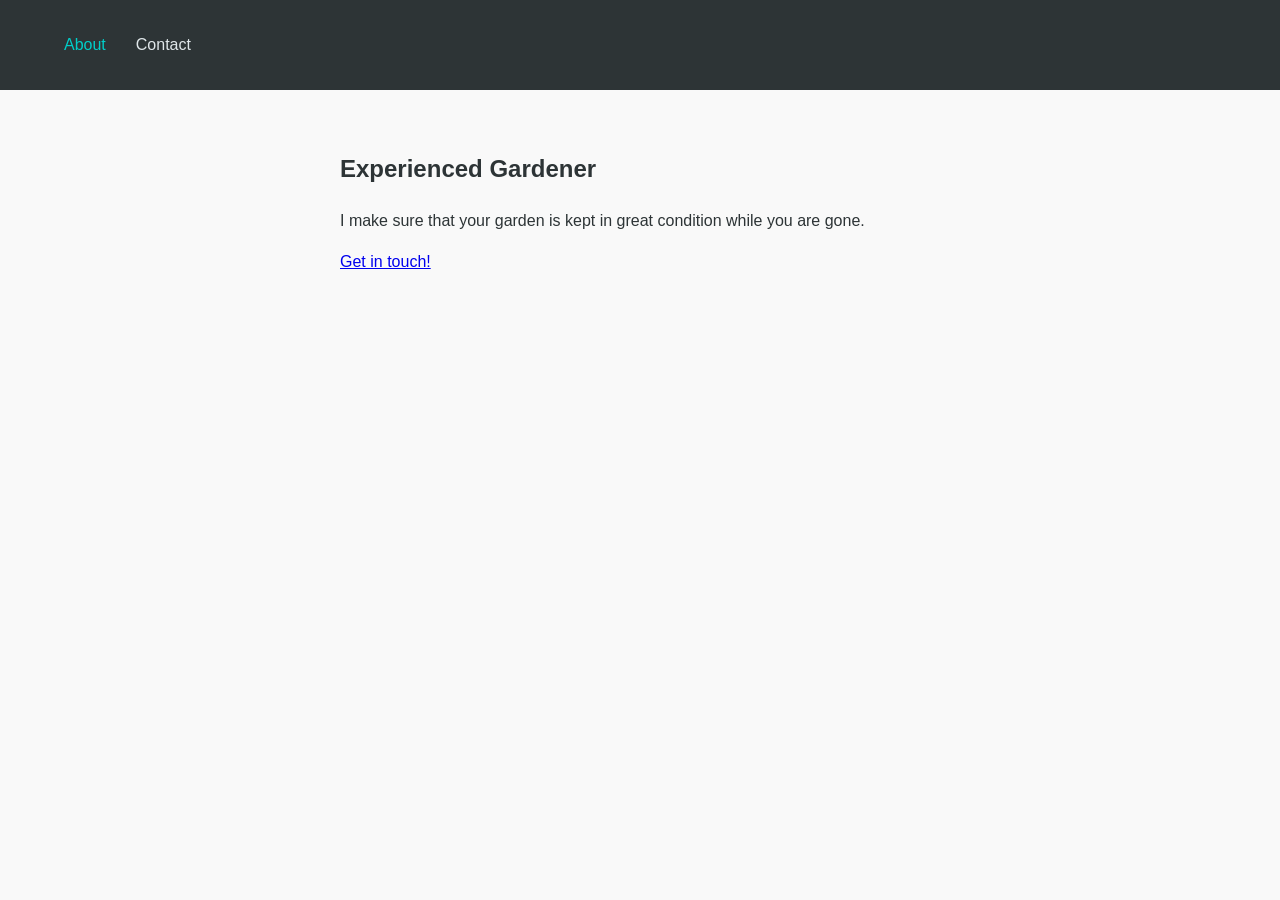
<file: index.html>
<!DOCTYPE html>
<html lang="en">
<head>
    <meta charset="UTF-8">
    <meta name="viewport" content="width=device-width, initial-scale=1.0">
    <title>Professional Profile | Student ID: U3293891</title>
    <link rel="stylesheet" href="style.css">
</head>
<body>
    <header>
        <nav>
            <ul>
                <li><a href="index.html" class="active">About</a></li>
                <li><a href="contact.html">Contact</a></li>
            </ul>
        </nav>
    </header>
    <main>
        <section id="hero">
            <h1>Experienced Gardener</h1>
            <p>I make sure that your garden is kept in great condition while you are gone.</p>
            <a href="contact.html" class="cta-link">Get in touch!</a>
        </section>
    </main>
</body>
</html>
</file>
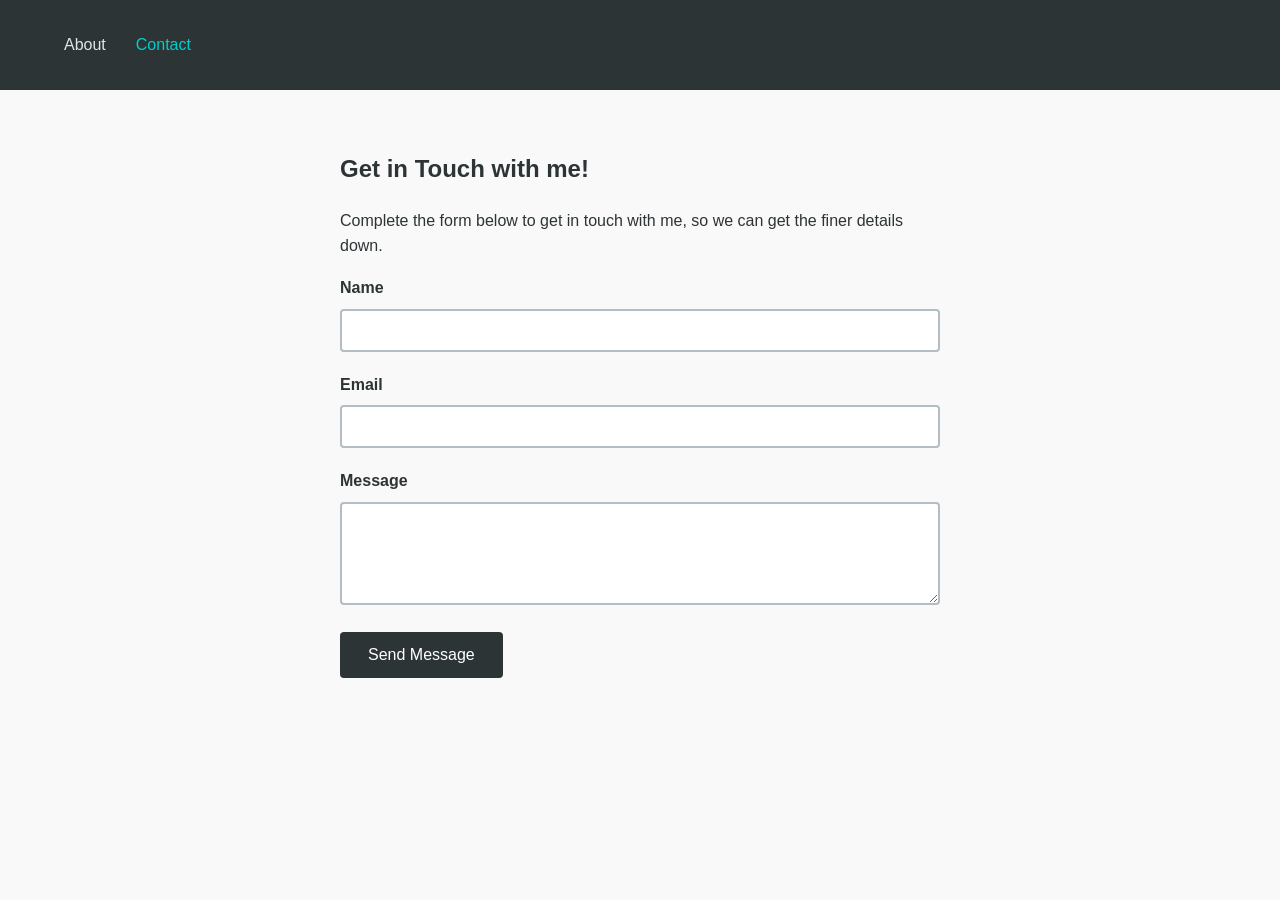
<file: contact.html>
<!DOCTYPE html>
<html lang="en">
<head>
    <meta charset="UTF-8">
    <meta name="viewport" content="width=device-width, initial-scale=1.0">
    <title>Contact | Student ID: U3293891</title>
    <link rel="stylesheet" href="style.css">
</head>
<body>
    <header>
        <nav>
            <ul>
                <li><a href="index.html">About</a></li>
                <li><a href="contact.html" class="active">Contact</a></li>
            </ul>
        </nav>
    </header>
    <main>
        <section id="contact-area">
            <h1>Get in Touch with me!</h1>
            <p>Complete the form below to get in touch with me, so we can get the finer details down.</p>
            <form id="contactForm" novalidate>
                <div class="field">
                    <label for="userName">Name</label>
                    <input type="text" id="userName" name="userName">
                </div>
                <div class="field">
                    <label for="userEmail">Email</label>
                    <input type="text" id="userEmail" name="userEmail">
                </div>
                <div class="field">
                    <label for="userMessage">Message</label>
                    <textarea id="userMessage" name="userMessage" rows="5"></textarea>
                </div>
                <button type="submit" id="submitBtn">Send Message</button>
            </form>
            <div id="success-box" class="hidden" aria-live="polite">
                <p>Success! Your message has been sent.</p>
            </div>
        </section>
    </main>
    <script>
        const form = document.getElementById('contactForm');
        const success = document.getElementById('success-box');
        form.addEventListener('submit', (e) => {
            e.preventDefault(); 
            form.style.display = 'none';
            success.classList.remove('hidden');
        });
    </script>
</body>
</html>
</file>
<file: style.css>
body {
    font-family: 'Segoe UI', Tahoma, Geneva, Verdana, sans-serif;
    line-height: 1.6;
    margin: 0;
    color: #2d3436;
    background-color: #f9f9f9;
}
header {
    background-color: #2d3436;
    padding: 1rem 5%;
}
nav ul {
    list-style: none;
    display: flex;
    gap: 30px;
    padding: 0;
}
nav a {
    color: #dfe6e9;
    text-decoration: none;
    font-weight: 500;
}
nav a:hover, nav a.active {
    color: #00cec9;
}
*:focus {
    outline: none !important;
}
main {
    max-width: 600px;
    margin: 60px auto;
    padding: 0 20px;
}
.field {
    margin-bottom: 20px;
}
label {
    display: block;
    margin-bottom: 8px;
    font-weight: bold;
}
input, textarea {
    width: 100%;
    padding: 12px;
    border: 2px solid #b2bec3;
    border-radius: 4px;
    box-sizing: border-box;
}
button {
    background-color: #2d3436;
    color: white;
    padding: 14px 28px;
    border: none;
    border-radius: 4px;
    cursor: pointer;
    font-size: 1rem;
}
.hidden {
    display: none;
}
.success-box {
    background-color: #d1f2eb;
    color: #0b5345;
    padding: 20px;
    border: 1px solid #30e2bf;
    border-radius: 4px;
    text-align: center;
    font-weight: bold;
}
</file>
